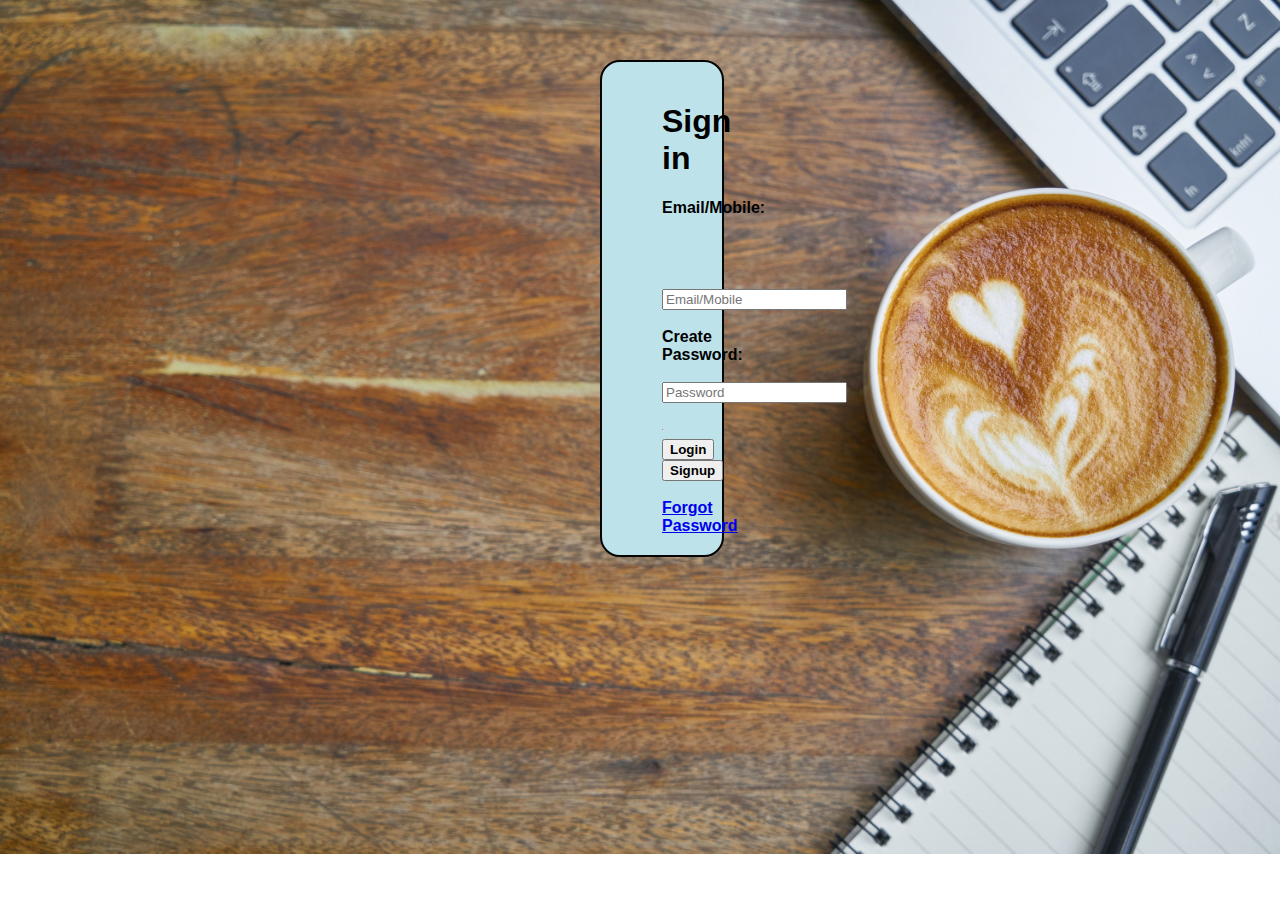
<file: index.html>
<!DOCTYPE html>
<html lang="en">
<head>
    <meta charset="UTF-8">
    <meta http-equiv="X-UA-Compatible" content="IE=edge">
    <meta name="viewport" content="width=device-width, initial-scale=1.0">
    <link rel="stylesheet" type="text/css" href="msrsmain.css">

    <title>Login</title>
</head>
<body>
    <div class="data">
        
        <h1>Sign in</h1>
        <form>
        
        <b>Email/Mobile:</b> &nbsp; &nbsp; &nbsp; &nbsp;  <input id="emmb" type="text" placeholder="Email/Mobile" required>
        <br><br>
        <b>Create Password:</b> &nbsp;  <input id="pass" type="password" placeholder="Password" required>
        <br><br>
         <hr>
        <button  id="btn" type="submit" onsubmit="validate()"><b>Login</b></button>
        <button onclick="location.href= 'msrs.html'"><b>Signup</b></button>
        <br><br>
        <a href="#" onclick="fg()"><b>Forgot Password</b></a>

        </form>
    </div>

    <script>

        function fg(){
            alert("Please have Badam and always remember it from next time.")
        }

        function validate(){

        
        let pass = document.getElementById("pass").value;

        
        if(pass.length < 6 || pass.length>10 ){
            alert("Please Enter Coreect Password");
        }

        else alert("work in progress. Please Signup if you have'nt.");

        }
    </script>
</body>
</html>
</file>
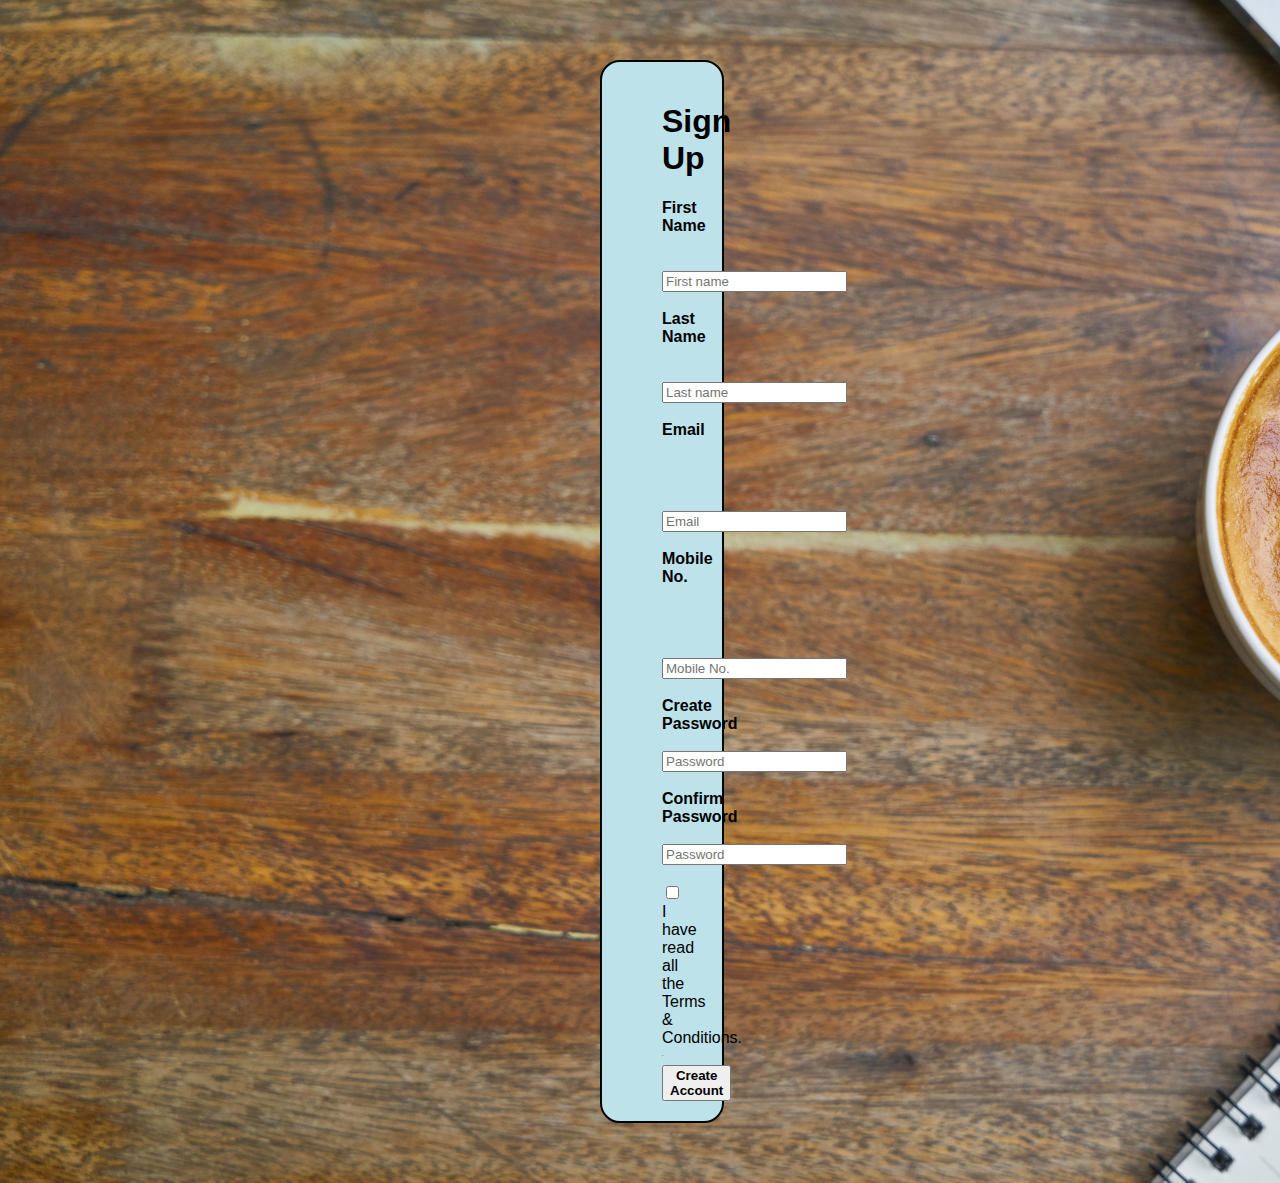
<file: msrs.html>
<!DOCTYPE html>
<html lang="en">
<head>
    <meta charset="UTF-8">
    <meta http-equiv="X-UA-Compatible" content="IE=edge">
    <meta name="viewport" content="width=device-width, initial-scale=1.0">
    <link rel="stylesheet" type="text/css" href="msrs.css">
    <title>Log in/ Sign up</title>
</head>
<body>
    <div class="data">
        
        
        <h1>Sign Up</h1>
        <b>First Name </b>&nbsp; &nbsp; <input id="fn" type="text" placeholder="First name">
        <br><br>
        <b>Last Name</b> &nbsp; &nbsp; <input id="ln" type="text" placeholder="Last name">
        <br><br>
        <b>Email</b> &nbsp; &nbsp; &nbsp; &nbsp;  <input id="emmb" type="text" placeholder="Email">
        <br><br>
        <b>Mobile No.</b> &nbsp; &nbsp; &nbsp; &nbsp;  <input id="emmb" type="text" placeholder="Mobile No.">
        <br><br>
        <b>Create Password</b> &nbsp;  <input id="pass" type="password" placeholder="Password">
        <br><br>
        <b> Confirm Password</b> &nbsp;  <input id="passc" type="password" placeholder="Password">
        <br><br>
        <input type="checkbox" id="chkbx"> I have read all the Terms & Conditions.</input>
        <hr>
        <button  id="btn" type="submit" onclick="validate()"><b>Create Account</b></button>
    
    </div>

    <script>
        function validate(){
        
        var pass = document.getElementById("pass").value;
        var passc = document.getElementById("passc").value;
        let fn = document.getElementById("fn").value;
        let ln = document.getElementById("ln").value;
        let emmb = document.getElementById("emmb").value;
        let chkbx = document.getElementById("chkbx");

        
        if(fn.trim() == ""  || ln.trim() == "" || emmb.trim() == "" ){
            alert("Please fill all the fields");
        }
        else if(pass.length < 6 || pass.length>10 ){
            alert("Password must be between 6 to 10 characters ");
        }
        else if(pass != passc){
            alert("Both the passwords does not match");
        }
        else if(chkbx.checked == false){
            alert("Please accept the terms and conditions");
        }
        
        else{
            alert("Congratulations Your account has been created");
        }

    }

    </script>

</html>
</file>
<file: msrsmain.css>
body{
    margin: 60px 600px;
    background-size: cover;
    background-image: url("./bg.jpg");  
    background-repeat: no-repeat;
    font-family: Roboto Condensed,sans-serif!important;

    
}

.data
input:hover{
    border: 2px solid rgb(43, 13, 13);
    border-radius: 2px;
}   

.data{
    border: 2px solid rgba(5, 5, 5);
    border-radius: 20px;
    background: rgb(190, 226, 233);
    padding: 20px 60px;
}

#btn:hover{
   background-color: rgb(124, 33, 33);
   color: white; 
   cursor: pointer;
}
</file>
<file: msrs.css>
body{
    margin: 60px 600px;
    background-size: cover;
    background-image: url("./bg.jpg");  
    /* background-position: center;   */
    background-repeat: no-repeat;
    font-family: Roboto Condensed,sans-serif!important;

    
}
    
.data
input:hover{
    border: 2px solid rgb(43, 13, 13);
    border-radius: 2px;
}   

.data{
    border: 2px solid rgba(5, 5, 5);
    border-radius: 20px;
    background: rgb(190, 226, 233);
    padding: 20px 60px;
}
/* 
.data
b{
    color:brown;
} */

#btn:hover{
   background-color: rgb(124, 33, 33);
   color: white; 
   cursor: pointer;
}
</file>
